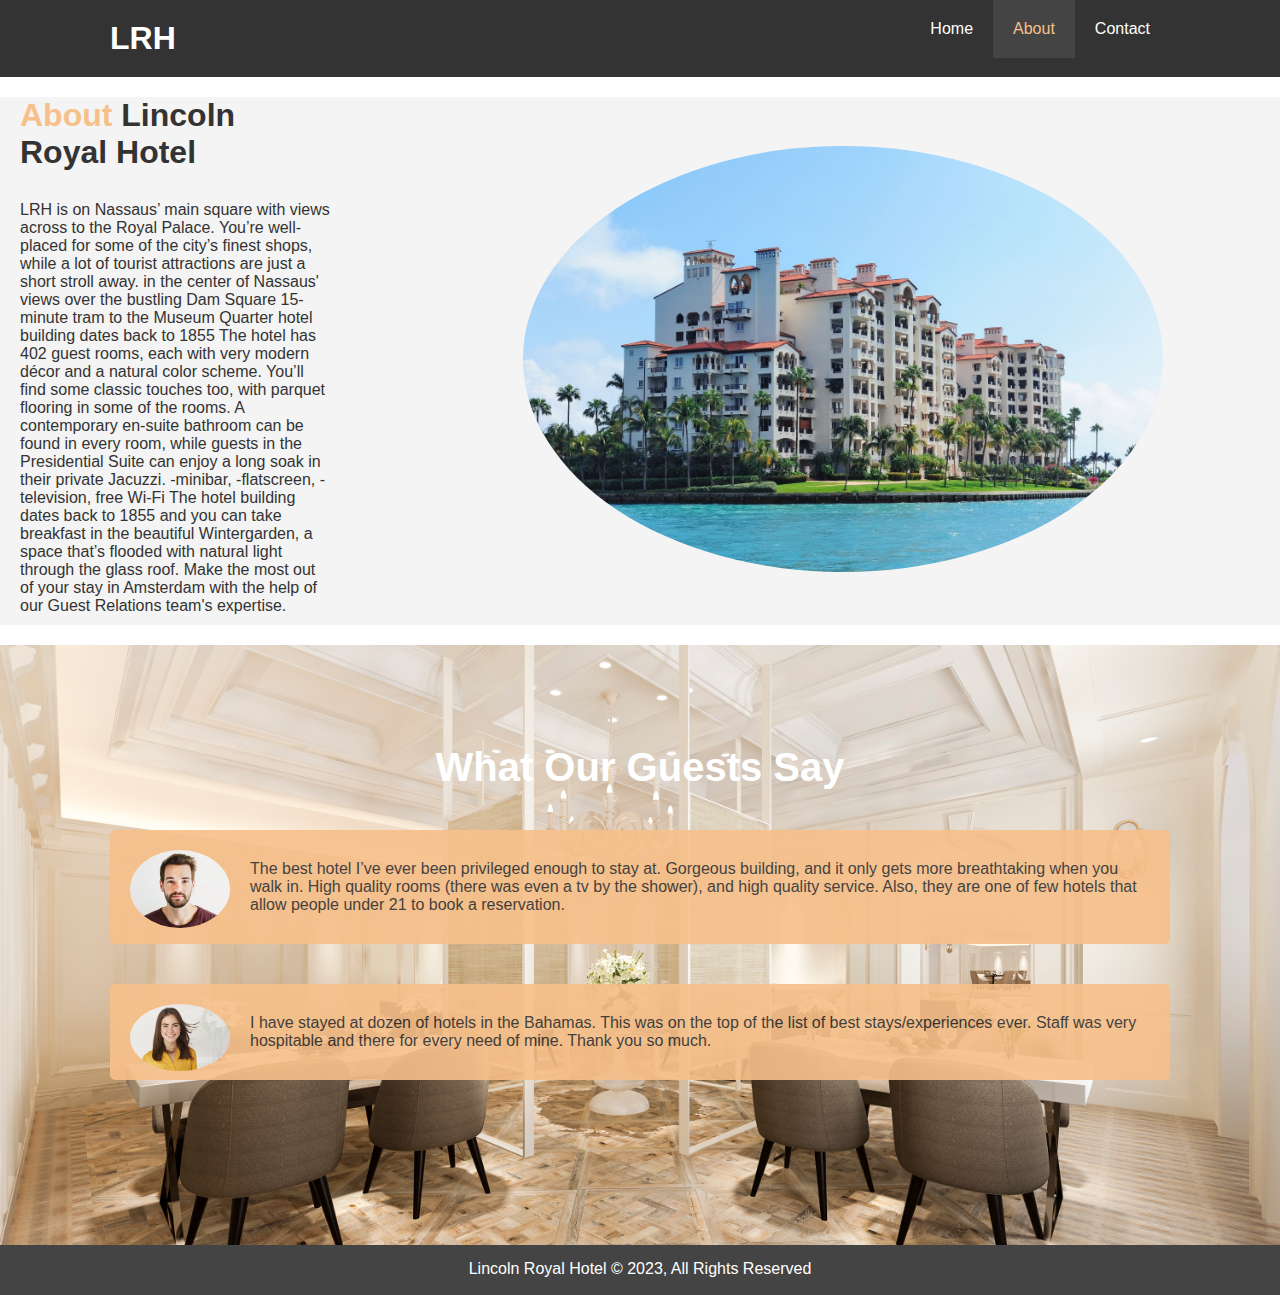
<file: about.html>
<!DOCTYPE html>
<html lang="en">
<head>
    <meta charset="UTF-8">
    <meta name="viewport" content="width=device-width, initial-scale=1.0">
    <meta name="description" content="Welcome to the most amazing hotel in the Bahamas">
    <meta name="keywords" content="hotel,bahamas,island,lucayan archipelago, West Indies,North Atlantic">
    <link rel="stylesheet" href="style.css">
    
    <title>Lincoln Royal Hotel | About</title>
</head>
<body>
    <header>
        <nav id="navbar">
            <div class="container"><h1 class="logo"><a href="index.html">LRH</a></h1>
                <ul>
                    <li><a  href="index.html">Home</a></li>
                    <li><a class="current" href="about.html">About</a></li>
                    <li><a href="contact.html">Contact</a></li>
                </ul></div>
            
        </nav>
        
            </div>
        </div>
    </header>
    <section id="about-info" class="btn-light py-3">
        <div class="container1">
            <div class="info-left">
<h1><span class="text-primary">About</span> Lincoln Royal Hotel
</h1>
<p> LRH is on Nassaus’ main square with views across to the Royal Palace. You’re well-placed for some of the city’s finest shops, while a lot of tourist attractions are just a short stroll away.

    in the center of Nassaus'
    views over the bustling Dam Square
    15-minute tram to the Museum Quarter
    hotel building dates back to 1855
    The hotel has 402 guest rooms, each with very modern décor and a natural color scheme. You’ll find some classic touches too, with parquet flooring in some of the rooms. A contemporary en-suite bathroom can be found in every room, while guests in the Presidential Suite can enjoy a long soak in their private Jacuzzi.  -minibar, -flatscreen, -television,
    free Wi-Fi
    The hotel building dates back to 1855 and you can take breakfast in the beautiful Wintergarden, a space that’s flooded with natural light through the glass roof. Make the most out of your stay in Amsterdam with the help of our Guest Relations team's expertise.</p>
    
            </div>

            <div class="info-right">
                <img src="Assets/about.jpg" alt="hotel">
            </div>
           
        </div>

    </section>
   
    <div class="clr"></div>

    <section id="testimonials" class="py-3"> 
        <div class="container">
            <h2 class="l-heading">What Our Guests Say</h2>
            <div class="testimonial bg-primary" >
                <img src="Assets/guest1.jpg" alt="Thomas">
                <p>The best hotel I’ve ever been privileged enough to stay at. Gorgeous building, and it only gets more breathtaking when you walk in. High quality rooms (there was even a tv by the shower), and high quality service. Also, they are one of few hotels that allow people under 21 to book a reservation.</p>
            </div>

            <div class="testimonial bg-primary" >
                <img src="Assets/guest2.jpg" alt="Laura">
                <p> I have stayed at dozen of hotels in the Bahamas. This was on the top of the list of best stays/experiences ever. Staff was very hospitable and there for every need of mine. Thank you so much.</p>
            </div>
        </div>

    </section>
    <footer id="main-footer">
        <p>Lincoln Royal Hotel &copy; 2023, All Rights Reserved</p>

    </footer>
</body>
</html>
</file>
<file: style.css>
/*Reset */
* {
    margin: 0;
    padding: 0;
    box-sizing: border-box;
}

/* Main Styling */
html,body {
    font-family: 'Segoe UI', Tahoma, Geneva, Verdana, sans-serif;
}

a {
    color: #333;
    text-decoration: none;
}

h1, h2, h3 {
    padding-bottom: 20px;
}

p{
    margin: 10px 0;

}
/* Utility Classes*/
.container {
    margin: auto;
    max-width: 1100px;
    overflow: auto;
    padding: 0 20px;
}
.text-primary{
    color: #f7c08a;
}
.lead{
    font-size: 20px;
}

.btn {
    display: inline-block;
    font-size: 18px;
    color: #fff;
    background: #333;
    padding:13px 20px;
    border: none;
    cursor: pointer;
    
}
.btn:hover {
    background: #f7c08a;
    color: #333;
}
.btn-light {
    background: #f4f4f4;
    color:#333;
}


.bg-dark {
    background: #333;
    color: #fff;
}
.bg-light {
    background: #333;
    

}
.bg-primary {
    background: #f7c08a;
    color: #333;

}
.clr{
    clear:both;
}

.l-heading {
    font-size: 40px;
}
/*Navbar*/
#navbar {
    background: #333;
    color: #fff;
    overflow: auto;
}
#navbar a{
    color: #fff;

}

#navbar h1 {
    float: left;
    padding-top: 20px;
}
#navbar ul {
    list-style: none;
    float: right;

}
#navbar ul li {
    float: left;
}

#navbar ul li a {
    display:block;
    padding: 20px;
    text-align: center;
}

#navbar ul li a:hover,
#navbar ul li .current {
    background: #444;
    color: #f7c08a;

}
/* Showcase*/
#showcase{
    background: url('Assets/lobby.jpg') no-repeat
    center center/cover;
    height: 600px;
    b
}

#showcase .showcase-content {
    color: #fff;
    text-align: center;
    padding-top: 170px;
}
#showcase .showcase-content h1 {
    font-size: 60px;
    line-height: 1.2em;
}

/* Home Info*/
#home-info {
    height:400px;
}
#home-info .info-img {
    float:left;
    width: 50%;
    background: url('Assets/outsideview2.jpg') no-repeat;
    min-height: 100%;
}
#home-info .info-content {
    float: right;
    width: 50%;
    height: 100%;
    text-align: center;
    padding: 50px 30px;
    overflow: hidden;
}
#home-info .info-content p {
    padding-bottom: 30px;

}
/* Features*/
.box {
    float: left;
    width:33.3%;
    padding: 50px;
    text-align: center;
    height: 400px;
}
.box i {
    margin-bottom: 10px ;
}
/* About Info*/
#about-info .info-right {
    float: right;
    width: 100rem;


}
#about-info .info-right img {
width: 40rem;
border-radius:50%;

}
#about-info .info-left{
    float: left;
    width: 50%;
    min-height: 100%;
}
.container1{
    display:flex;
    justify-content: space-between;
    align-items: center;
    width: 100%;
    margin: 20px;
    gap: 12rem;
}
/* Testimonials*/
#testimonials {
height: 600px;
background: url('Assets/restuarant.jpg') no-repeat center center/cover;
padding-top: 100px;

}
#testimonials h2 {
    color: #fff;
    text-align: center;
    padding-bottom: 40px;
}
#testimonials .testimonial {
    padding: 20px;
    margin-bottom: 40px;
    border-radius: 5px;
    opacity: 0.9;
}
#testimonials .testimonial img {
    width: 100px;
    float: left;
    margin-right: 20px;
    border-radius: 50%;
}
#contact-form .form-group {
    margin-bottom: 20px;

}

#contact-form label {
    display: block;
    margin-bottom: 5px;
}

#contact-form input,
#contact-form textarea {
    width: 100%;
    padding: 10px;
    border: 1px #ddd solid
}
#contact-form textarea {
    height: 200px;
}
#contact-form input,
#contact-form textarea:focus {
    outline: none;
    border-color: #f7c08a;
}


/* Footer */
#main-footer {
    text-align: center;
    background: #444;
    color: #fff;
    height: 50px;
    padding-top: 5px;

}
</file>
